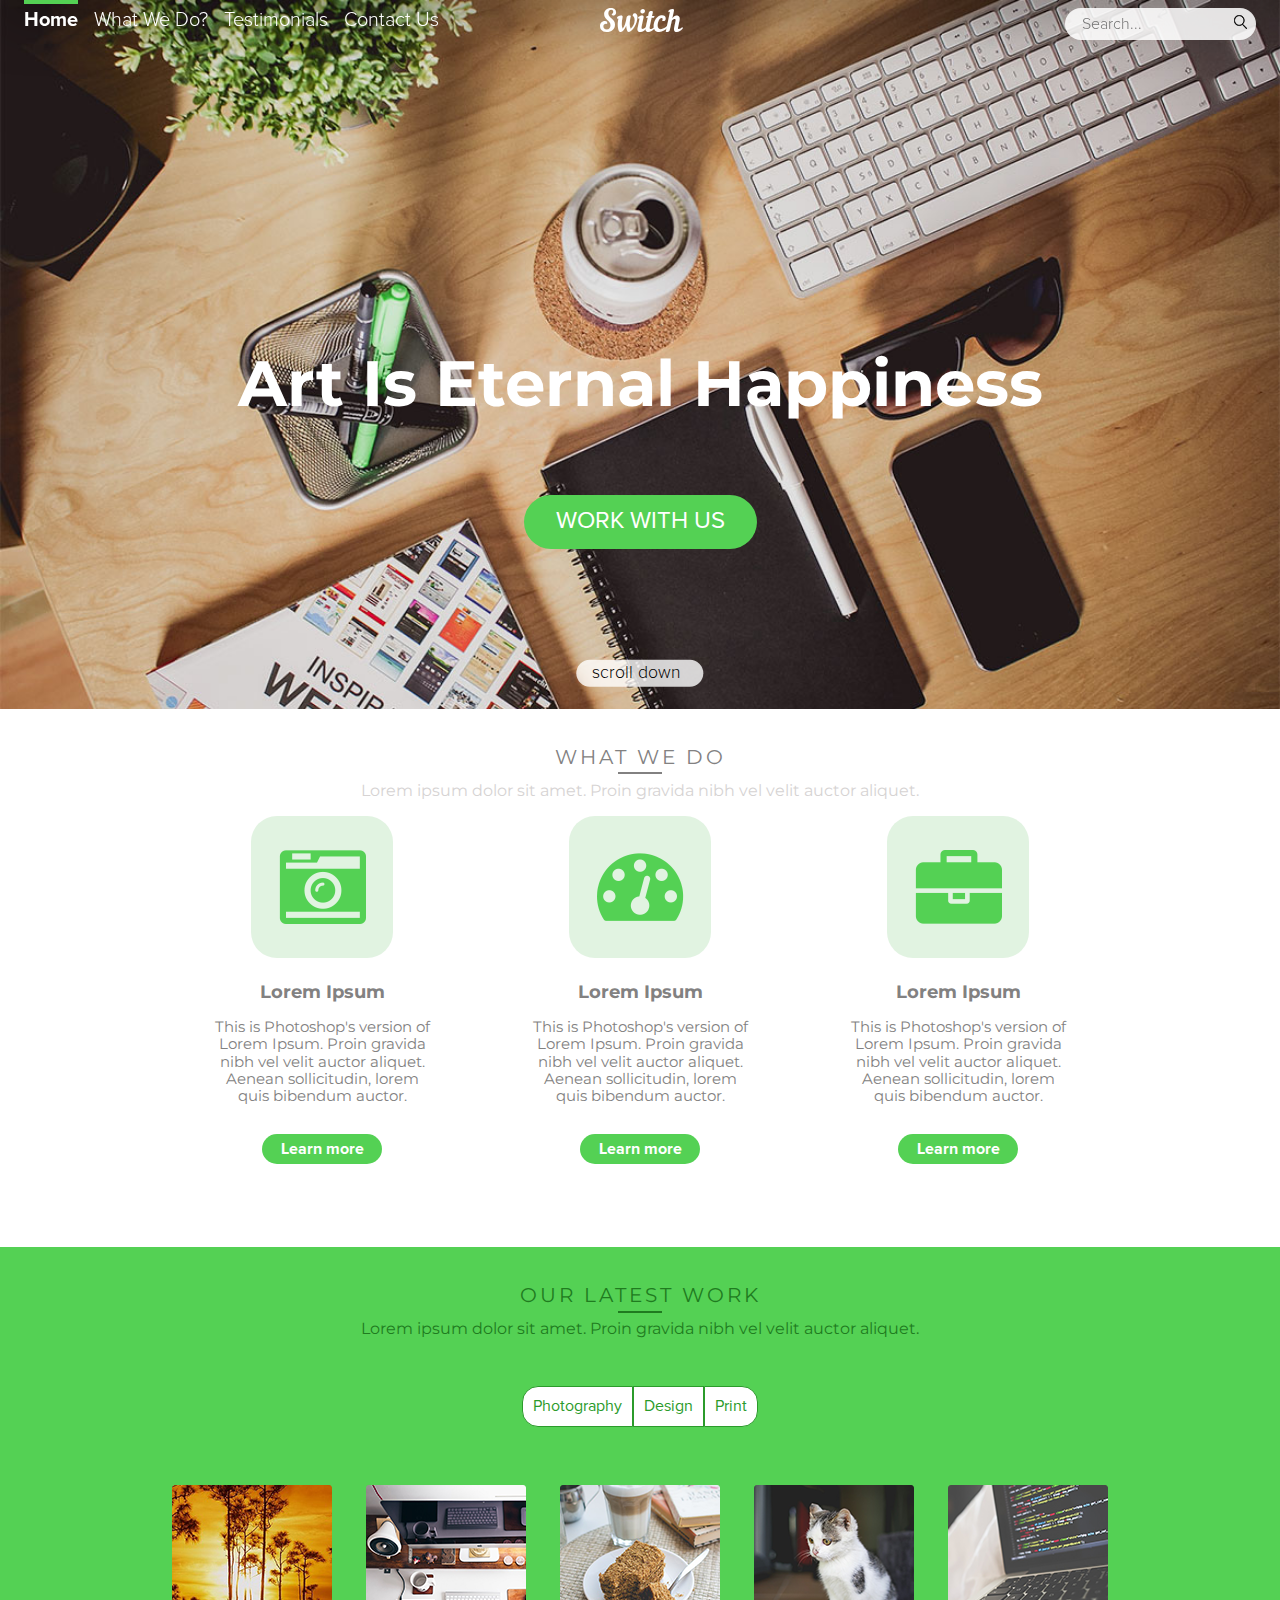
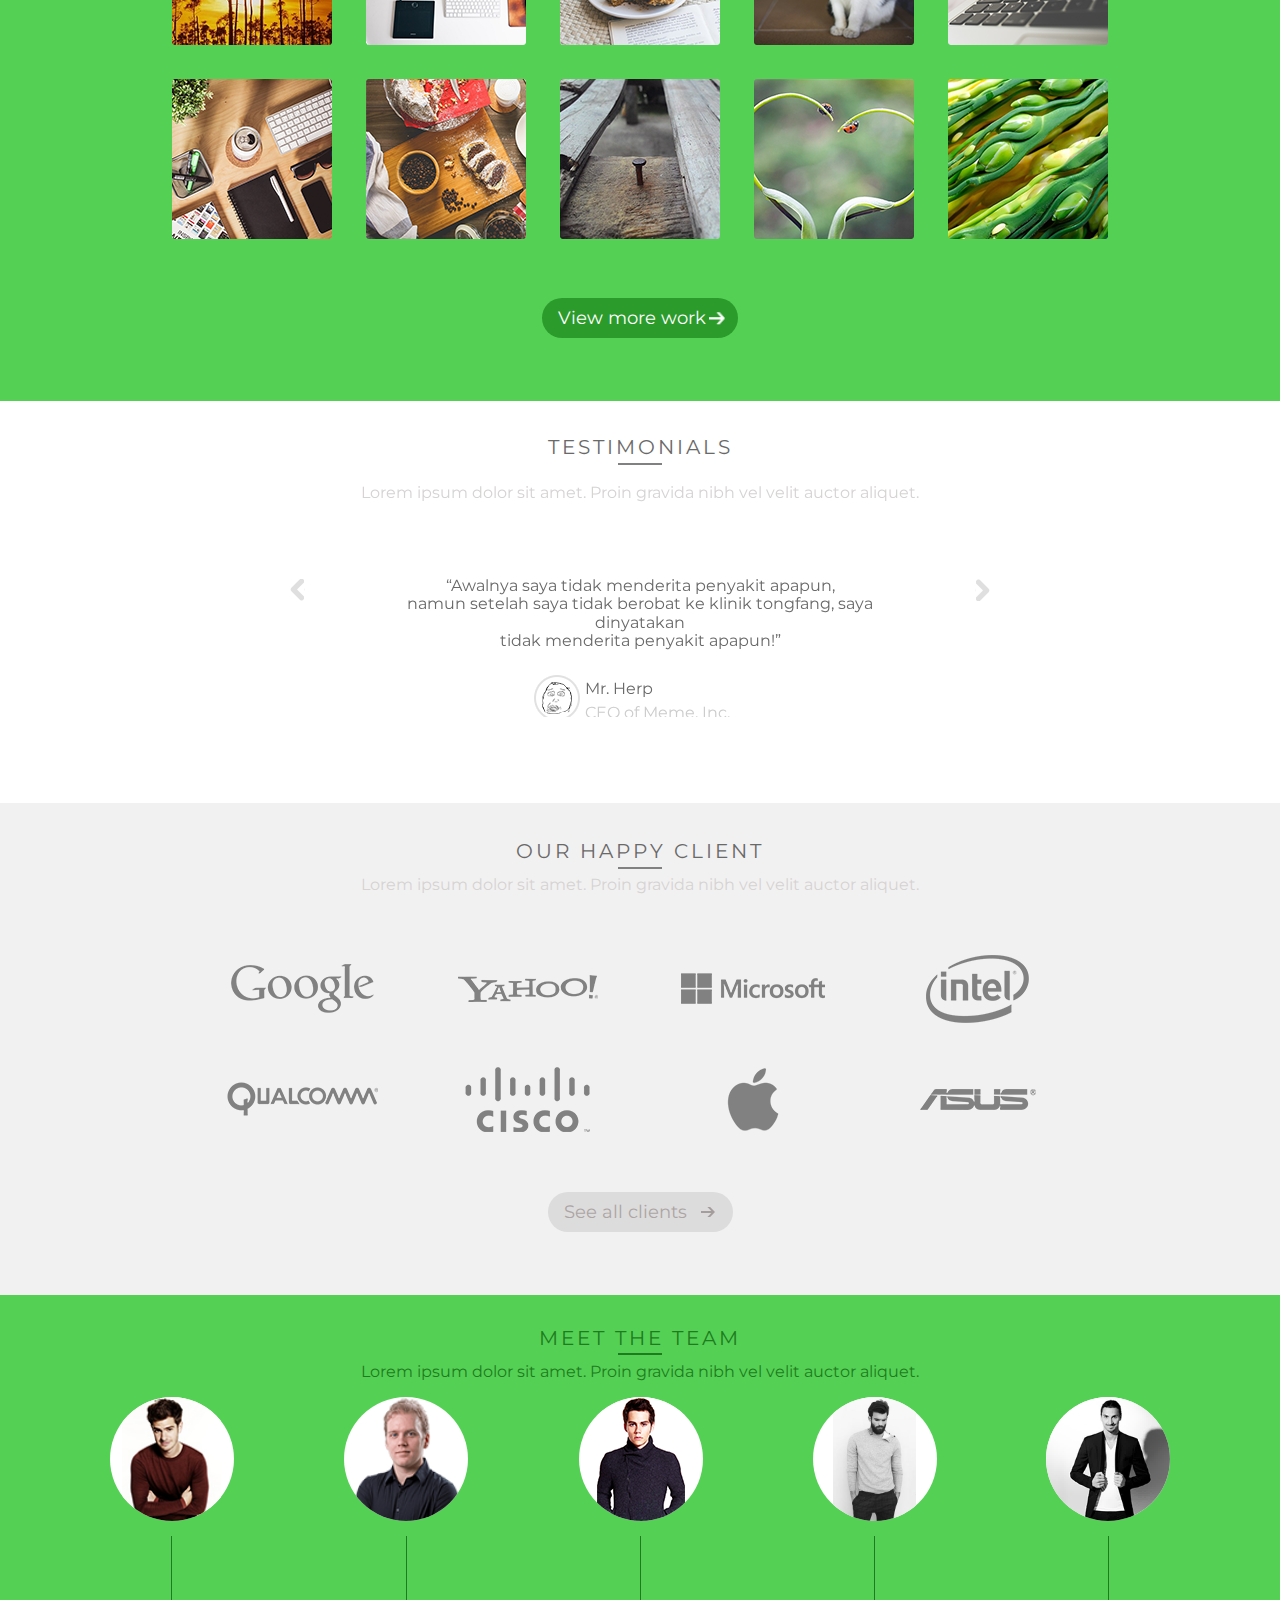
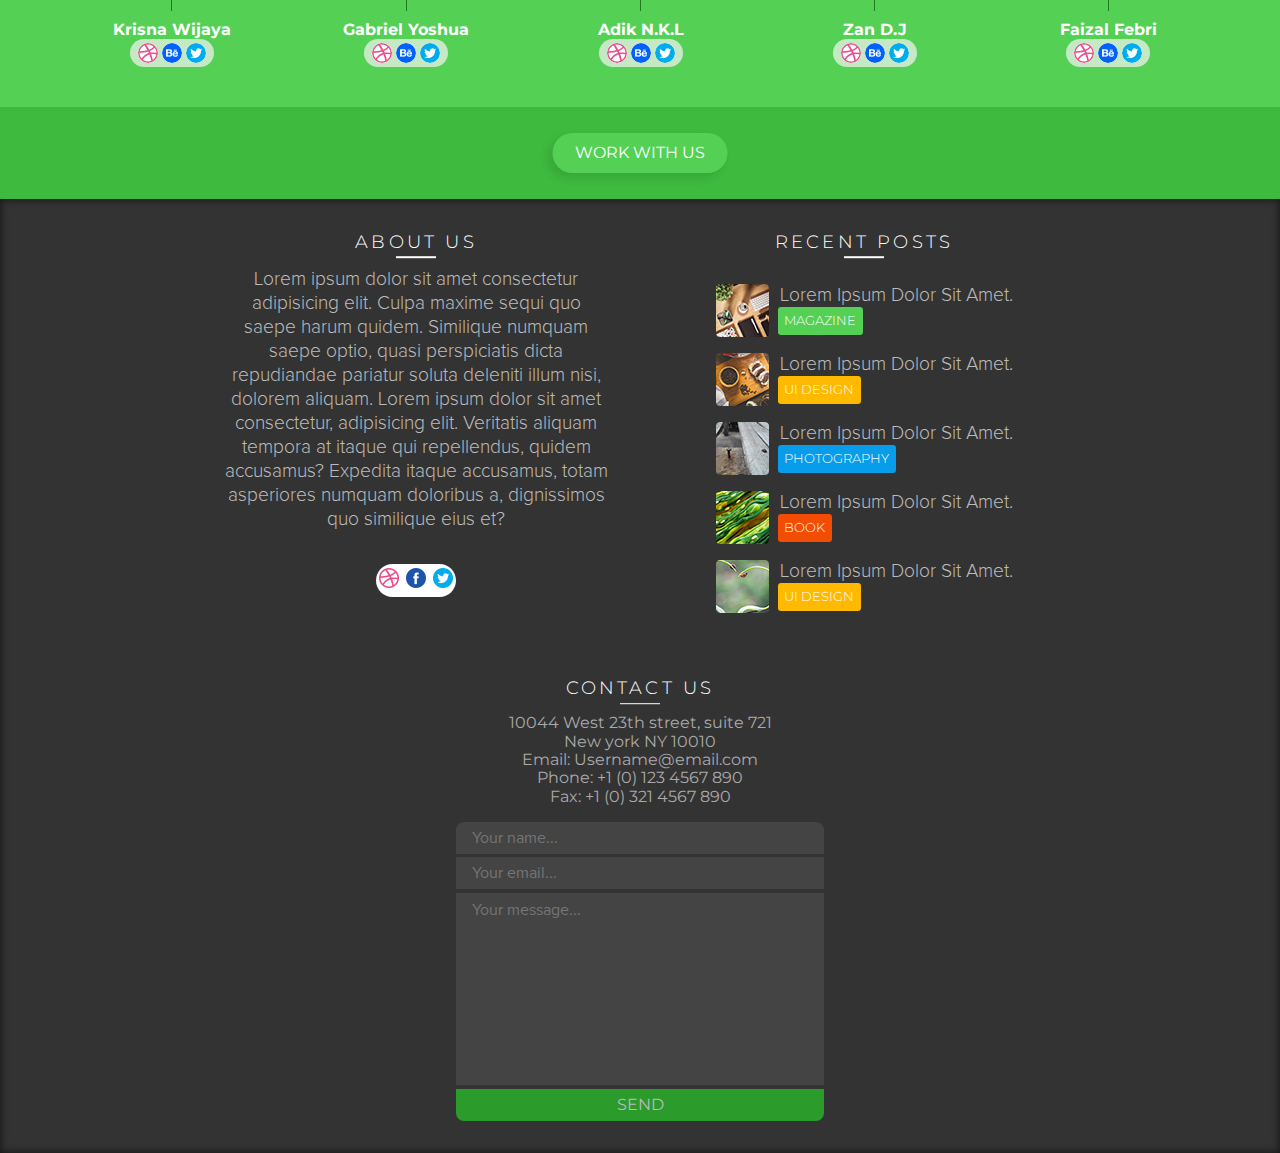
<file: index.html>
<!DOCTYPE html>
<html lang="en">

<head>
    <meta charset="UTF-8">
    <meta name="viewport" content="width=device-width, initial-scale=1.0">
    <meta http-equiv="X-UA-Compatible" content="ie=edge">
    <title>Plantilla</title>
    <link rel="stylesheet" href="css/style.css">
    <link rel="stylesheet" href="css/lightslider.css">
    <link rel="stylesheet" href="css/jquery-multitabs.css">
    <link rel="stylesheet" href="css/normalize.css">
    <link rel="stylesheet" href="https://use.fontawesome.com/releases/v5.8.1/css/all.css"
        integrity="sha384-50oBUHEmvpQ+1lW4y57PTFmhCaXp0ML5d60M1M7uH2+nqUivzIebhndOJK28anvf" crossorigin="anonymous">

</head>

<body>
    <header class="header-principal">
        <nav class="nav-header">
            <ul>
                <li class="active"><a href="#home">Home</a></li>
                <li><a href="#whatwedo">What we do?</a></li>
                <li><a href="#testimonials">Testimonials</a></li>
                <li><a href="#contactUs">Contact us</a></li>
            </ul>
            <a href="#" class="logo">Switch</a>
            <div class="d-form">
                <form class="search-right">
                    <input type="text" placeholder="Search...">
                    <button type="submit"><img src="img/lupa.png" alt="search-btn" class="search-img"></button>
                </form>
            </div>
            <div class="more">
                <i class="fas fa-bars"></i>
            </div>
        </nav>
    </header>
    <main id="home" class="principal">
        <h1 class="h1-main">Art is eternal happiness</h1>
        <button class="mybtn">Work with us</button>
        <button class="scroll-down">Scroll Down<i class="fas fa-arrow-down"></i></button>
    </main>
    <!-- WHAT WE DO -->
    <section class="whatwedo" id="whatwedo">
        <div class="section-what-we-do">
            <div class="container container-centered">
                <h2 id="what-we-do" class="section-title">What we do</h2>
                <!-- <hr class="linea"> -->
                <p class="section-description">Lorem ipsum dolor sit amet. Proin gravida nibh vel velit auctor aliquet.
                </p>
                <div class="lorem">
                    <div class="lorem-logo lorem-camera"></div>
                    <h3>Lorem Ipsum</h3>
                    <p>This is Photoshop's version of Lorem Ipsum. Proin gravida nibh vel velit auctor aliquet. Aenean
                        sollicitudin, lorem quis bibendum auctor.</p>
                    <a class="learn_more" href="#">Learn more</a>
                </div>
                <div class="lorem">
                    <div class="lorem-logo lorem-speed"></div>
                    <h3>Lorem Ipsum</h3>
                    <p>This is Photoshop's version of Lorem Ipsum. Proin gravida nibh vel velit auctor aliquet. Aenean
                        sollicitudin, lorem quis bibendum auctor.</p>
                    <a class="learn_more" href="#">Learn more</a>
                </div>
                <div class="lorem">
                    <div class="lorem-logo lorem-case"></div>
                    <h3>Lorem Ipsum</h3>
                    <p>This is Photoshop's version of Lorem Ipsum. Proin gravida nibh vel velit auctor aliquet. Aenean
                        sollicitudin, lorem quis bibendum auctor.</p>
                    <a class="learn_more" href="#">Learn more</a>
                </div>
            </div>
        </div>
    </section>
    <!--OUR LATEST WORKS-->
    <div class="section-our-latest-works">
        <div class="container container-centered">
            <h2 class="section-title-green">Our latest work</h2>
            <!-- <hr class="line"> -->
            <p class="section-description-green">Lorem ipsum dolor sit amet. Proin gravida nibh vel velit auctor aliquet.</p>
            <div class="tab2">
                <div data-child="false" class="tab__header">
                    <div class="tab__header-1 tab__header--active">Photography</div>
                    <div class="tab__header-2">Design</div>
                    <div class="tab__header-3">Print</div>
                </div>

                <div class=" tab__content">
                    <div class="tab__content-1 tab__content--active">
                        <img src="img/works/work-1.png" alt="Trees">
                        <img src="img/works/work-2.png" alt="Computer">
                        <img src="img/works/work-3.png" alt="Cake">
                        <img src="img/works/work-4.png" alt="Cat">
                        <img src="img/works/work-5.png" alt="Code">
                        <img src="img/works/work-6.png" alt="Work">
                        <img src="img/works/work-7.png" alt="Yummy">
                        <img src="img/works/work-8.png" alt="Grey">
                        <img src="img/works/work-9.png" alt="Bedronka">
                        <img src="img/works/work-10.png" alt="Green">
                    </div>
                    <div class="tab__content-2 ">
                        <img src="img/works/work-1.png" alt="Trees">
                        <img src="img/works/work-2.png" alt="Computer">
                        <img src="img/works/work-3.png" alt="Cake">
                        <img src="img/works/work-4.png" alt="Cat">
                        <img src="img/works/work-6.png" alt="Work">
                        <img src="img/works/work-7.png" alt="Yummy">
                        <img src="img/works/work-8.png" alt="Grey">
                        <img src="img/works/work-9.png" alt="Bedronka">
                        <img src="img/works/work-10.png" alt="Green">
                    </div>
                    <div class="tab__content-3">
                        <img src="img/works/work-1.png" alt="Trees">
                        <!-- <img src="img/works/work-2.png" alt="Computer"> -->
                        <img src="img/works/work-3.png" alt="Cake">
                        <img src="img/works/work-4.png" alt="Cat">
                        <!-- <img src="img/works/work-5.png" alt="Code"> -->
                        <img src="img/works/work-6.png" alt="Work">
                        <img src="img/works/work-7.png" alt="Yummy">
                        <img src="img/works/work-8.png" alt="Grey">
                        <img src="img/works/work-9.png" alt="Bedronka">
                        <img src="img/works/work-10.png" alt="Green">
                    </div>
                </div>
            </div>
            <a class="view-more" href="#">View more work <img src="img/view-more-bg.png" alt="view-more"></a>
        </div>
    </div>

    <!---------------------->

    <!---TESTIMONIALS-->

    <div class="lSSlideOuter section-testimonials" id="testimonials">
        <div class="lSSlideWrapper usingCss container container-centered">
            <h2 class="section-title">Testimonials</h2>
            <ul id="responsive" class="gallery content-slider list-unstyled clearfix lightSlider lsGrab lSSlide"
                style="width: 2463.33px; height: 165px; padding-bottom: 0%; transform: translate3d(0px, 0px, 0px);">
                <li class="lslide active" style="width: 240.333px; margin-right: 6px;">
                    <!-- <hr class="line"> -->
                    <p class="section-description">Lorem ipsum dolor sit amet. Proin gravida nibh vel velit auctor
                        aliquet.</p>

                    <p class="testimonials-quotes">“Awalnya saya tidak menderita penyakit apapun,</br>
                        namun setelah saya tidak berobat ke klinik tongfang, saya dinyatakan</br>
                        tidak menderita penyakit apapun!”</p>

                    <div class="testimonials-client">
                        <img src="img/Herp.png" alt="Herp">
                        <p class="testimonials-client-name">Mr. Herp</p>
                        <p class="testimonials-client-company">CEO of Meme, Inc.</p>

                </li>
                <li class="lslide" style="width: 240.333px; margin-right: 6px;">
                    <!-- <hr class="line"> -->
                    <p class="section-description">Lorem ipsum dolor sit amet. Proin gravida nibh vel velit auctor
                        aliquet.</p>

                    <p class="testimonials-quotes">“Awalnya saya tidak menderita penyakit apapun,</br>
                        namun setelah saya tidak berobat ke klinik tongfang, saya dinyatakan</br>
                        tidak menderita penyakit apapun!”</p>

                    <div class="testimonials-client">
                        <img src="img/Herp.png" alt="Herp">
                        <p class="testimonials-client-name">Mr. Herp</p>
                        <p class="testimonials-client-company">CEO of Meme, Inc.</p>
                </li>
                <li class="lslide" style="width: 240.333px; margin-right: 6px;">
                    <!-- <hr class="line"> -->
                    <p class="section-description">Lorem ipsum dolor sit amet. Proin gravida nibh vel velit auctor
                        aliquet.</p>

                    <p class="testimonials-quotes">“Awalnya saya tidak menderita penyakit apapun,</br>
                        namun setelah saya tidak berobat ke klinik tongfang, saya dinyatakan</br>
                        tidak menderita penyakit apapun!”</p>

                    <div class="testimonials-client">
                        <img src="img/Herp.png" alt="Herp">
                        <p class="testimonials-client-name">Mr. Herp</p>
                        <p class="testimonials-client-company">CEO of Meme, Inc.</p>
                </li>
                <li class="lslide" style="width: 240.333px; margin-right: 6px;">
                    <!-- <hr class="line"> -->
                    <p class="section-description">Lorem ipsum dolor sit amet. Proin gravida nibh vel velit auctor
                        aliquet.</p>

                    <p class="testimonials-quotes">“Awalnya saya tidak menderita penyakit apapun,</br>
                        namun setelah saya tidak berobat ke klinik tongfang, saya dinyatakan</br>
                        tidak menderita penyakit apapun!”</p>

                    <div class="testimonials-client">
                        <img src="img/Herp.png" alt="Herp">
                        <p class="testimonials-client-name">Mr. Herp</p>
                        <p class="testimonials-client-company">CEO of Meme, Inc.</p>
                </li>
            </ul>
        </div>
    </div>
    <!-------------------------->

    <!--HAAPPY CLIENTS-->
    <div class="section-happy-clients" id="happyClients">
        <div class="container container-centered">
            <h2 class="section-title">Our happy client</h2>
            <!-- <hr class="line"> -->
            <p class="section-description">Lorem ipsum dolor sit amet. Proin gravida nibh vel velit auctor aliquet.</p>
        </div>
        <div class="happy-clients-images">
            <div class="happy-clients-wrap">
                <img src="img/logo-clients/Google-logo.png" alt="Google">
            </div>
            <div class="happy-clients-wrap">
                <img src="img/logo-clients/Yahoo_Logo.png" alt="Yahoo">
            </div>
            <div class="happy-clients-wrap">
                <img src="img/logo-clients/MSFT_logo.png" alt="Microsoft">
            </div>
            <div class="happy-clients-wrap">
                <img src="img/logo-clients/Intel-logo.png" alt="Intel">
            </div>
            <div class="happy-clients-wrap">
                <img src="img/logo-clients/qualcomm-logo.png" alt="Qualcomm">
            </div>
            <div class="happy-clients-wrap">
                <img src="img/logo-clients/cisco-logo.png" alt="Cisco">
            </div>
            <div class="happy-clients-wrap">
                <img src="img/logo-clients/Apple-logo.png" alt="Apple">
            </div>
            <div class="happy-clients-wrap">
                <img src="img/logo-clients/ASUS_Logo.png" alt="ASUS">
            </div>
            <div class="happy-clients-wrap dnone">
                <img src="img/logo-clients/sega_logo.png" alt="SEGA">
            </div>
            <div class="happy-clients-wrap dnone">
                <img src="img/logo-clients/3bar_logo.png" alt="3bar">
            </div>
            <div class="happy-clients-wrap dnone">
                <img src="img/logo-clients/amazon_logo.png" alt="Amazon">
            </div>
            <div class="happy-clients-wrap dnone">
                <img src="img/logo-clients/abanlex.png" alt="Abanlex">
            </div>
        </div>
        <a class="all-clients" id="allClients">See all clients</a>
    </div>
    <!-- MEET THE TEAM -->
    <div class="section-team">
            <div class="container container-centered">
              <h2 class="section-title-green">Meet the team</h2>
              <!-- <hr class="line"> -->
              <p class="section-description-green">Lorem ipsum dolor sit amet. Proin gravida nibh vel velit auctor aliquet.</p>
              <div class="team-people">
                <div class="team-people-wrap">
                    <img src="img/E1.png" alt="first">
                    <div class="vertical-line"></div>
                    <h2 class="team-names">Krisna Wijaya</h2>
                    <div class="team-icons">
                        <img src="img/ball.png" alt="ball">
                        <img src="img/be.png" alt="bе">
                        <img src="img/twitter.png" alt="twitter">
                    </div>
                </div>
                <div class="team-people-wrap">
                    <img src="img/E2.png" alt="second">
                    <div class="vertical-line"></div>
                    <h2 class="team-names">Gabriel Yoshua</h2>
                    <div class="team-icons">
                        <img src="img/ball.png" alt="ball">
                        <img src="img/be.png" alt="bе">
                        <img src="img/twitter.png" alt="twitter">
                    </div>
                </div>
                <div class="team-people-wrap">
                    <img src="img/E3.png" alt="third">
                    <div class="vertical-line"></div>
                    <h2 class="team-names">Adik N.K.L</h2>
                    <div class="team-icons">
                        <img src="img/ball.png" alt="ball">
                        <img src="img/be.png" alt="bе">
                        <img src="img/twitter.png" alt="twitter">
                    </div>
                </div>
                <div class="team-people-wrap">
                    <img src="img/E4.png" alt="fourth">
                    <div class="vertical-line"></div>
                    <h2 class="team-names">Zan D.J</h2>
                    <div class="team-icons">
                        <img src="img/ball.png" alt="ball">
                        <img src="img/be.png" alt="bе">
                        <img src="img/twitter.png" alt="twitter">
                    </div>
                </div>
                <div class="team-people-wrap">
                    <img src="img/E5.png" alt="fifth">
                    <div class="vertical-line"></div>
                    <h2 class="team-names">Faizal Febri</h2>
                    <div class="team-icons">
                        <img src="img/ball.png" alt="ball">
                        <img src="img/be.png" alt="bе">
                        <img src="img/twitter.png" alt="twitter">
                    </div>
                </div>
            </div>
        </div>
    </div>
    <div class="work-with-us-bg">
        <button class="work-with-us">Work with us</button>
    </div>
    <!--------------------->
    <section class="footer-1" id="contactUs">
        <div class="sect">
            <h2 class="h2-sect">About us</h2>
            <div class="footer-section">
                <div class="contenido">
                    <p>Lorem ipsum dolor sit amet consectetur adipisicing elit. Culpa maxime sequi quo saepe harum
                        quidem. Similique numquam saepe optio, quasi perspiciatis dicta repudiandae pariatur soluta
                        deleniti illum nisi, dolorem aliquam. Lorem ipsum dolor sit amet consectetur, adipisicing elit.
                        Veritatis aliquam tempora at itaque qui repellendus, quidem accusamus? Expedita itaque
                        accusamus, totam asperiores numquam doloribus a, dignissimos quo similique eius et?</p>
                </div>
                <ul class="social-media">
                    <li><a href="#"><img src="img/ball.png" alt="ball"></a></li>
                    <li><a href="#"><img src="img/facebook.png" alt="facebook"></a></li>
                    <li><a href="#"><img src="img/twitter.png" alt="twitter"></a></li>
                </ul>
            </div>
        </div>
        <div class="sect">
            <h2 class="h2-sect">Recent posts</h2>
            <div class="footer-section">
                <div class="contenido">
                    <ul class="posts">
                        <li>
                            <img src="img/post1.png" alt="post1">
                            <p>Lorem ipsum dolor sit amet.</p>
                            <span class="bg-verde">Magazine</span>
                        </li>
                        <li>
                            <img src="img/post2.png" alt="post2">
                            <p>Lorem ipsum dolor sit amet.</p>
                            <span class="bg-amarillo">Ui design</span>
                        </li>
                        <li>
                            <img src="img/post3.png" alt="post3">
                            <p>Lorem ipsum dolor sit amet.</p>
                            <span class="bg-azul">Photography</span>
                        </li>
                        <li>
                            <img src="img/post4.png" alt="post4">
                            <p>Lorem ipsum dolor sit amet.</p>
                            <span class="bg-naranja">Book</span>
                        </li>
                        <li>
                            <img src="img/post5.png" alt="post5">
                            <p>Lorem ipsum dolor sit amet.</p>
                            <span class="bg-amarillo">Ui design</span>
                        </li>
                    </ul>
                </div>
            </div>
        </div>
        <div class="sect">
            <h2 class="h2-sect">Contact us</h2>
            <div class="footer-section">
                <div class="contact-section">
                    <p>10044 West 23th street, suite 721</p>
                    <p>New york NY 10010</p>
                    <p>Email: Username@email.com</p>
                    <p>Phone: +1 (0) 123 4567 890</p>
                    <p>Fax: +1 (0) 321 4567 890</p>
                    <form class="contact-form" if="contactForm">
                        <input type="text" placeholder="Your name..." id="formName">
                        <input type="email" placeholder="Your email..." id="formEmail">
                        <textarea id="formMessage" cols="30" rows="10" placeholder="Your message..."></textarea>
                        <button type="button" id="submitForm">Send</button>
                    </form>
                </div>
            </div>
        </div>
    </section>
    <script src="https://code.jquery.com/jquery-3.3.1.min.js"
        integrity="sha256-FgpCb/KJQlLNfOu91ta32o/NMZxltwRo8QtmkMRdAu8=" crossorigin="anonymous"></script>
    <script src="js/main.js"></script>
    <script src="js/lightslider.js"></script>
    <script src="js/jquery-multitabs.js"></script>
    <script>
        $('.tab2').multitabs();

        $(document).ready(function () {
            $('#responsive').lightSlider({
                item: 1,
                loop: false,
                slideMove: 1,
                easing: 'cubic-bezier(0.25, 0, 0.25, 1)',
                speed: 600,
                responsive: [
                    {
                        breakpoint: 800,
                        settings: {
                            item: 1,
                            slideMove: 1,
                            slideMargin: 6,
                        }
                    },
                    {
                        breakpoint: 480,
                        settings: {
                            item: 1,
                            slideMove: 1
                        }
                    }
                ]
            });
        });
        $('#submitForm').click(function(){
            let formName = $('#formName').val();
            let formEmail = $('#formEmail').val();
            let formMessage = $('#formMessage').val();
            let obj = {
                "accion":"form_contact",
                "form_name":formName,
                "form_email":formEmail,
                "form_message":formMessage
            };
            $("#contactForm").find("input").each(function() {
                $(this).removeClass("has-error");
                if ($(this).val() != "") {
                    obj[$(this).prop("name")] = $(this).val();
                } else {
                    $(this).addClass("has-error");
                    return false;
                }
            });
            $.post("backend/includes/_funciones.php",obj,function(e){
                if (e == 0) {
                    alert("Campos vacíos");
                }
                if (e == 1) {
                    location.reload();
                }
            });
        });
    </script>
</body>

</html>
</file>
<file: css/style.css>
@import url("https://fonts.googleapis.com/css?family=Montserrat:300,400,700");
@import url("../css/fonts.css");
/*---------------------------------------------------*/
.container {
  max-width: 1170px;
  margin: 0 auto;
  position: relative;
}

.container-centered {
  text-align: center;
}
.section-title, .section-title-green{
  position: relative;
  display: block;
  margin: 0 auto 13px;
  text-transform: uppercase;
  font-size: 20px;
  font-weight: normal;
  letter-spacing: 3px;
  font-family: "Montserrat", sans-serif;
}
.section-title-green {
  color: #207b20;
}
.section-title::after, .section-title-green::after{
  content: "";
  position: absolute;
  width: 44px;
  height: 2px;
  border: 0;
  top: 120%;
  left: 50%;
  transform: translate(-50%,-50%);
}
.section-title::after{
  background-color: #828181;
}
.section-title-green::after{
  background-color: #207b20;
}
.line {
  width: 44px;
  height: 2px;
  border: 0;
  background-color: #828181;
}

/*---------------------------------------------------*/
* {
  margin: 0;
  padding: 0;
  box-sizing: border-box;
}

*:focus {
  outline: none;
}

body {
  font-family: "Montserrat", sans-serif;
}

.header-principal {
  position: fixed;
  width: 100%;
  padding: 0 1.5rem;
  z-index: 1;
}
.header-principal::before {
  content: "";
  position: fixed;
  top: -1rem;
  left: 0;
  width: 100%;
  height: 1rem;
  box-shadow: 0 0 4rem #000;
}
.header-principal .nav-header {
  width: 100%;
  height: 3rem;
  position: relative;
}
.header-principal .nav-header ul {
  position: absolute;
  list-style: none;
  display: flex;
}
.header-principal .nav-header ul li {
  cursor: pointer;
  margin-right: 1rem;
  padding-top: 0.3rem;
  color: #fff;
  border-top: solid 0.3rem transparent;
  font-family: "Proxima Nova", sans-serif;
  font-weight: normal;
  font-size: 1.25rem;
  font-weight: 300;
  text-transform: capitalize;
}
@media screen and (max-width: 1000px) {
  .header-principal .nav-header ul li {
    display: none;
  }
}
.header-principal .nav-header ul li a {
  text-decoration: none;
  color: inherit;
}
.header-principal .nav-header ul .active {
  border-top: solid 0.3rem #54d154;
  font-weight: bold;
}
.header-principal .nav-header .logo {
  position: absolute;
  left: 50%;
  top: 50%;
  transform: translate(-50%, -50%);
  text-decoration: none;
  color: inherit;
  font-family: "Nautilus Pompilius", sans-serif;
  font-size: 2rem;
  color: #fff;
}
@media screen and (max-width: 1000px) {
  .header-principal .nav-header .logo {
    display: none;
  }
}
.header-principal .nav-header .search-right {
  position: absolute;
  right: 0;
  top: 50%;
  transform: translateY(-50%);
  display: flex;
}
@media screen and (max-width: 1000px) {
  .header-principal .nav-header .search-right {
    display: none;
  }
}
.header-principal .nav-header .search-right input[type=text], .header-principal .nav-header .search-right button[type=submit] {
  border: solid 0.1rem transparent;
  height: 2rem;
  background-color: #ffffffdd;
}
.header-principal .nav-header .search-right input[type=text] {
  border-top-left-radius: 1rem;
  border-bottom-left-radius: 1rem;
  font-family: "Proxima Nova", sans-serif;
  font-size: 1rem;
  padding-left: 1rem;
  width: 10rem;
}
.header-principal .nav-header .search-right input[type=text]::placeholder {
  font-family: "Proxima Nova", sans-serif;
  font-weight: 300;
  font-size: 1rem;
}
.header-principal .nav-header .search-right button[type=submit] {
  border-top-right-radius: 1rem;
  border-bottom-right-radius: 1rem;
}
.header-principal .nav-header .search-right .search-img {
  padding-right: 0.5rem;
  padding-left: 0.5rem;
  cursor: pointer;
}
@media screen and (max-width: 1000px) {
  .header-principal .nav-header .more {
    position: absolute;
    right: 0;
    top: 50%;
    transform: translateY(-50%);
    font-size: 1.5rem;
    color: #fff;
  }
}
@media screen and (min-width: 1000px) {
  .header-principal .nav-header .more {
    display: none;
  }
}

.principal {
  width: 100%;
  background: url("../img/background.jpg") no-repeat;
  object-fit: cover;
  background-size: cover;
  position: relative;
  text-align: center;
  padding: 19rem 0 10rem 0;
  z-index: 0;
}
@media screen and (max-width: 500px) {
  .principal .h1-main {
    font-size: 2.5rem;
    color: #fff;
    font-weight: bold;
    text-transform: capitalize;
  }
}
@media screen and (min-width: 500px) and (max-width: 1000px) {
  .principal .h1-main {
    font-size: 3rem;
    color: #fff;
    font-weight: bold;
    text-transform: capitalize;
  }
}
@media screen and (min-width: 1000px) {
  .principal .h1-main {
    font-size: 4rem;
    color: #fff;
    font-weight: bold;
    text-transform: capitalize;
  }
}
.principal .mybtn {
  margin-top: 2rem;
  cursor: pointer;
  text-transform: uppercase;
  padding: 0.8rem 2rem;
  border-radius: 3rem;
  border: none;
  background-color: #54d154;
  color: #fff;
  font-size: 1.5rem;
  font-family: "Proxima Nova", sans-serif;
}
.principal .mybtn:hover {
  background-color: #4cbd4c;
}
.principal .scroll-down {
  cursor: pointer;
  position: absolute;
  top: 95%;
  left: 50%;
  transform: translate(-50%, -50%);
  padding: 0.2rem 1rem;
  border-radius: 3rem;
  border: transparent;
  background-color: #ffffffcc;
  text-transform: lowercase;
  font-size: 1.1rem;
  font-family: "Proxima Nova", sans-serif;
  font-weight: 300;
}
.principal .scroll-down i {
  margin-left: 0.4rem;
}
/* WHAT WE DO */
.section-what-we-do {
  width: 100%;
  background-color: #fff;
  color: #828181;
  padding: 37px 0 63px;
}

.container-centered {
  text-align: center;
}

/* .section-title {
  display: block;
  margin: 0 auto 13px;
  text-transform: uppercase;
  font-size: 20px;
  font-weight: 300;
  letter-spacing: 3px;
  font-family: "Montserrat", sans-serif;
  font-weight: 300;
} */

.linea {
  width: 44px;
  height: 2px;
  border: 0;
  background-color: #828181;
}

.section-description {
  color: #d6d3d3;
  text-align: center;
  margin-top: 12px;
  margin-bottom: 1rem;
}
.section-description-green {
  color: #207b20;
  text-align: center;
  margin-top: 12px;
  margin-bottom: 1rem;
}

.lorem {
  height: 23rem;
  width: 14rem;
  text-align: center;
  display: inline-block;
  vertical-align: top;
  font-size: 15px;
  margin: 0 45px;
}
.lorem>h3{
  margin: 1.5rem auto 1rem auto;
}
.lorem>p{
  color:#828181;
}

.lorem-logo {
  width: 142px;
  height: 142px;
  border-radius: 26px;
  background-color: #e1f3e1;
  margin: 0 auto;
  background-repeat: no-repeat;
  background-position: center;
}

.lorem-camera {
  background-image: url('../img/camara.png');
}

.lorem-speed {
  background-image: url('../img/veloz.png');
}

.lorem-case {
  background-image: url('../img/lunch.png');
}

.learn_more {
  display: block;
  padding: .55rem 0.25rem;
  text-decoration: none;
  color: #fff;
  font-size: 16px;
  line-height: 12px;
  background-color: #54d154;
  width: 120px;
  height: 30px;
  border-radius: 15px;
  margin: 30px auto;
  font-family: 'Proxima Nova', sans-serif;
  font-weight: bold;
}
/*OUR LATEST WORKS---------------------------------------------------*/

.section-our-latest-works {
  width: 100%;
  background-color: #54d154;
  color: #828181;
  padding: 37px 0 63px;
}

.view-more {
  position: relative;
  display: block;
  text-decoration: none;
  color: #fff;
  font-size: 18px;
  padding-left: 16px;
  text-align: left;
  background-color: #2b9b2b;
  width: 12.25rem;
  height: 40px;
  line-height: 40px;
  border-radius: 25px;
  margin: 40px auto 0;
}
.view-more img{
  position: absolute;
  width: 1rem;
  margin: 0 .5rem;
  top: 50%;
  left: 85%;
  transform: translate(-50%,-50%);
}

/*TESTIMONIALS----------------------------------------------------------------*/

.section-testimonials {
  width: 100%;
  padding: 35px 0 63px;
  background-color: #fff;
  color: #696969;
}

.testimonials-quotes {
  text-align: center;
  max-width: 550px;
  font-size: 16px;
  margin: 74px auto 0;
}

.testimonials-client {
  max-width: 222px;
  margin: 20px auto;
  height: 45px;
  padding: 5px;
}

.testimonials-client img {
  float: left;
  margin-right: 5px;
}

.testimonials-client p {
  display: block;
  text-align: left;
  margin: 5px;
}

.testimonials-client-company {
  color: #ccc;
}

/*HAPPY CLIENTS-----------------------------------------------------------------------*/

.section-happy-clients {
  background-color: #f2f1f1;
  color: #696969;
  padding: 37px 0 63px;
}

.happy-clients-images {
  display: flex;
  flex-wrap: wrap;
  align-items: center;
  max-width: 900px;
  margin: 0 auto;
}

.happy-clients-wrap {
  flex-basis: 25%;
  flex-grow: 1;
}
.dnone{
  display: none;
}
.happy-clients-images img {
  display: block;
  margin: 44px auto 0;
}

.all-clients {
  display: block;
  text-decoration: none;
  color: #aca5a5;
  font-size: 18px;
  padding-left: 16px;
  text-align: left;
  background-color: #dddcdc;
  width: 185px;
  height: 40px;
  line-height: 40px;
  border-radius: 25px;
  background-image: url('../img/all-clients-bg.png');
  background-repeat: no-repeat;
  background-position: right 18px center;
  margin: 60px auto 0;
  cursor: pointer;
}
/* MEET THE TEAM */
.section-team {
  background-color: #54d154;
  padding: 2rem 0 2.5rem;
}

.team-people {
  /* width: 920px; */
  display: flex;
  justify-content: space-around;
  flex-wrap: wrap;
  margin: 0 auto;
}

.team-people img {
  height: 124px;
  width: 124px;
  border-radius: 50%;
  background-color: #fff;
  object-fit: contain;
}

.team-people-wrap {
  margin: auto;
}

.vertical-line {
  width: 1px;
  height: 75px;
  background-color: #207b20;
  margin: 10px auto;
}

.team-icons {
  height: 28px;
  width: 84px;
  border-radius: 14px;
  background-color: #c5e9c5;
  margin: auto;
}

.team-icons img {
  width: 20px;
  height: 20px;
  margin: 4px auto;
}

.team-names {
  display: block;
  text-align: center;
  color: #fff;
  font-size: 16px;
}

.work-with-us-bg {
  background-color: #3eba3e;
  height: 92px;
  position: relative;
  margin: 0;
  padding: 0;
}

.work-with-us {
  display: block;
  width: 175px;
  height: 40px;
  border-radius: 20px;
  background-color: #54d154;
  text-align: center;
  color: #fff;
  text-transform: uppercase;
  position: absolute;
  left: 50%;
  top: 50%;
  transform: translate(-50%, -50%);
  box-shadow: -5px 5px 10px 0 rgba(0,0,0,0.1);
  border: 0;
}

.work-with-us:focus,
.work-with-us:hover {
  outline: none;
  cursor: pointer;
  box-shadow: -2px 2px 10px 0 rgba(0,0,0,0.1);
  }
/* FOOTER */
.footer-1 {
  background-color: #333;
  box-shadow: inset 0 0 0.5rem #111;
  display: flex;
  flex-wrap: wrap;
  justify-content: center;
}
.footer-1 .sect {
  width: 28rem;
}
@media screen and (max-width: 500px) {
  .footer-1 .sect {
    padding: 2rem 0;
  }
}
@media screen and (min-width: 500px) {
  .footer-1 .sect {
    padding: 2rem;
  }
}
.footer-1 .sect .h2-sect {
  color: #fff;
  position: relative;
  text-align: center;
  text-transform: uppercase;
  font-weight: 300;
  font-size: 1.15rem;
  letter-spacing: 0.2rem;
}
.footer-1 .sect .h2-sect::after {
  content: "";
  width: 2.5rem;
  height: 0.1rem;
  background-color: #fff;
  position: absolute;
  left: 50%;
  top: 125%;
  transform: translate(-50%, -50%);
}
.footer-1 .sect .footer-section .contenido {
  margin-top: 1rem;
  text-align: center;
  color: #bbb;
  font-family: "Proxima Nova", sans-serif;
  font-size: 1.2rem;
  font-weight: 300;
  line-height: 1.25;
}
.footer-1 .sect .footer-section .contact-section {
  margin-top: 1rem;
  display: flex;
  flex-direction: column;
}
.footer-1 .sect .footer-section .contact-section p {
  text-align: center;
  color: #aaa;
}
.footer-1 .sect .footer-section .contact-section .contact-form {
  margin-top: 1rem;
  padding: 0 2%;
}
.footer-1 .sect .footer-section .contact-section .contact-form input[type=text], .footer-1 .sect .footer-section .contact-section .contact-form input[type=email], .footer-1 .sect .footer-section .contact-section .contact-form textarea, .footer-1 .sect .footer-section .contact-section .contact-form button[type=button] {
  width: 100%;
  border: none;
}
.footer-1 .sect .footer-section .contact-section .contact-form input[type=text], .footer-1 .sect .footer-section .contact-section .contact-form input[type=email], .footer-1 .sect .footer-section .contact-section .contact-form textarea {
  margin-bottom: 0.2rem;
  background-color: #444;
  padding-left: 1rem;
  font-family: "Proxima Nova", sans-serif;
  font-size: 1rem;
  color: #aaa;
}
.footer-1 .sect .footer-section .contact-section .contact-form input[type=text]::placeholder, .footer-1 .sect .footer-section .contact-section .contact-form input[type=email]::placeholder, .footer-1 .sect .footer-section .contact-section .contact-form textarea::placeholder {
  font-family: "Proxima Nova", sans-serif;
  font-size: 1rem;
}
.footer-1 .sect .footer-section .contact-section .contact-form input[type=text], .footer-1 .sect .footer-section .contact-section .contact-form input[type=email], .footer-1 .sect .footer-section .contact-section .contact-form button[type=button] {
  height: 2rem;
}
.footer-1 .sect .footer-section .contact-section .contact-form input[type=text] {
  border-top-left-radius: 0.5rem;
  border-top-right-radius: 0.5rem;
}
.footer-1 .sect .footer-section .contact-section .contact-form button[type=button] {
  margin-top: -0.2rem;
  border-bottom-left-radius: 0.5rem;
  border-bottom-right-radius: 0.5rem;
  background-color: #2b9b2b;
  color: #bbb;
  text-transform: uppercase;
  cursor: pointer;
}
.footer-1 .sect .footer-section .contact-section .contact-form button[type=button]:hover {
  background-color: #2a8b2a;
}
.footer-1 .sect .footer-section .contact-section .contact-form textarea {
  padding-top: 0.5rem;
  resize: none;
}
.footer-1 .sect .footer-section .posts {
  list-style: none;
  position: relative;
}
.footer-1 .sect .footer-section .posts li {
  text-align: justify;
  display: inline-block;
  margin-top: 1rem;
}
.footer-1 .sect .footer-section .posts li img {
  float: left;
}
.footer-1 .sect .footer-section .posts li p {
  text-transform: capitalize;
}
@media screen and (max-width: 500px) {
  .footer-1 .sect .footer-section .posts li p {
    margin-left: 4rem;
  }
}
@media screen and (min-width: 500px) {
  .footer-1 .sect .footer-section .posts li p {
    margin-left: 4rem;
  }
}
.footer-1 .sect .footer-section .posts li span {
  margin-left: 0.6rem;
  padding: 0.4rem;
  background-color: #aaa;
  text-transform: uppercase;
  font-size: 0.8rem;
  border-radius: 0.2rem;
  color: #fff;
  font-family: "Montserrat", sans-serif;
  font-weight: 300;
}
.footer-1 .sect .footer-section .posts li span.bg-naranja {
  background-color: #f34d04;
}
.footer-1 .sect .footer-section .posts li span.bg-amarillo {
  background-color: #ffba00;
}
.footer-1 .sect .footer-section .posts li span.bg-azul {
  background-color: #089dea;
}
.footer-1 .sect .footer-section .posts li span.bg-verde {
  background-color: #54d154;
}
.footer-1 .sect .footer-section .social-media {
  display: flex;
  background-color: #fff;
  list-style: none;
  justify-content: space-around;
  align-items: center;
  border-radius: 5rem;
  padding: 0.25rem 0;
}
@media screen and (max-width: 500px) {
  .footer-1 .sect .footer-section .social-media {
    margin: 2rem 30%;
  }
}
@media screen and (min-width: 500px) {
  .footer-1 .sect .footer-section .social-media {
    margin: 2rem 9.5rem 0 9.5rem;
  }
}
.footer-1 .sect .footer-section .social-media li {
  margin: 0 0.1rem;
}
.footer-1 .sect .footer-section .social-media li a {
  text-decoration: none;
}

/*# sourceMappingURL=style.css.map */
</file>
<file: css/lightslider.css>
/*! lightslider - v1.1.3 - 2015-04-14
* https://github.com/sachinchoolur/lightslider
* Copyright (c) 2015 Sachin N; Licensed MIT */
/** /!!! core css Should not edit !!!/**/ 

.lSSlideOuter {
    overflow: hidden;
    -webkit-touch-callout: none;
    -webkit-user-select: none;
    -khtml-user-select: none;
    -moz-user-select: none;
    -ms-user-select: none;
    user-select: none
}
.lightSlider:before, .lightSlider:after {
    content: " ";
    display: table;
}
.lightSlider {
    overflow: hidden;
    margin: 0;
}
.lSSlideWrapper {
    max-width: 100%;
    overflow: hidden;
    position: relative;
}
.lSSlideWrapper > .lightSlider:after {
    clear: both;
}
.lSSlideWrapper .lSSlide {
    -webkit-transform: translate(0px, 0px);
    -ms-transform: translate(0px, 0px);
    transform: translate(0px, 0px);
    -webkit-transition: all 1s;
    -webkit-transition-property: -webkit-transform,height;
    -moz-transition-property: -moz-transform,height;
    transition-property: transform,height;
    -webkit-transition-duration: inherit !important;
    transition-duration: inherit !important;
    -webkit-transition-timing-function: inherit !important;
    transition-timing-function: inherit !important;
}
.lSSlideWrapper .lSFade {
    position: relative;
}
.lSSlideWrapper .lSFade > * {
    position: absolute !important;
    top: 0;
    left: 0;
    z-index: 9;
    margin-right: 0;
    width: 100%;
}
.lSSlideWrapper.usingCss .lSFade > * {
    opacity: 0;
    -webkit-transition-delay: 0s;
    transition-delay: 0s;
    -webkit-transition-duration: inherit !important;
    transition-duration: inherit !important;
    -webkit-transition-property: opacity;
    transition-property: opacity;
    -webkit-transition-timing-function: inherit !important;
    transition-timing-function: inherit !important;
}
.lSSlideWrapper .lSFade > *.active {
    z-index: 10;
}
.lSSlideWrapper.usingCss .lSFade > *.active {
    opacity: 1;
}
/** /!!! End of core css Should not edit !!!/**/

/* Pager */
.lSSlideOuter .lSPager.lSpg {
    margin: 10px 0 0;
    padding: 0;
    text-align: center;
}
.lSSlideOuter .lSPager.lSpg > li {
    cursor: pointer;
    display: inline-block;
    padding: 0 5px;
}
.lSSlideOuter .lSPager.lSpg > li a {
    background-color: #222222;
    border-radius: 30px;
    display: inline-block;
    height: 8px;
    overflow: hidden;
    text-indent: -999em;
    width: 8px;
    position: relative;
    z-index: 99;
    -webkit-transition: all 0.5s linear 0s;
    transition: all 0.5s linear 0s;
}
.lSSlideOuter .lSPager.lSpg > li:hover a, .lSSlideOuter .lSPager.lSpg > li.active a {
    background-color: #428bca;
}
.lSSlideOuter .media {
    opacity: 0.8;
}
.lSSlideOuter .media.active {
    opacity: 1;
}
/* End of pager */

/** Gallery */
.lSSlideOuter .lSPager.lSGallery {
    list-style: none outside none;
    padding-left: 0;
    margin: 0;
    overflow: hidden;
    transform: translate3d(0px, 0px, 0px);
    -moz-transform: translate3d(0px, 0px, 0px);
    -ms-transform: translate3d(0px, 0px, 0px);
    -webkit-transform: translate3d(0px, 0px, 0px);
    -o-transform: translate3d(0px, 0px, 0px);
    -webkit-transition-property: -webkit-transform;
    -moz-transition-property: -moz-transform;
    -webkit-touch-callout: none;
    -webkit-user-select: none;
    -khtml-user-select: none;
    -moz-user-select: none;
    -ms-user-select: none;
    user-select: none;
}
.lSSlideOuter .lSPager.lSGallery li {
    overflow: hidden;
    -webkit-transition: border-radius 0.12s linear 0s 0.35s linear 0s;
    transition: border-radius 0.12s linear 0s 0.35s linear 0s;
}
.lSSlideOuter .lSPager.lSGallery li.active, .lSSlideOuter .lSPager.lSGallery li:hover {
    border-radius: 5px;
}
.lSSlideOuter .lSPager.lSGallery img {
    display: block;
    height: auto;
    max-width: 100%;
}
.lSSlideOuter .lSPager.lSGallery:before, .lSSlideOuter .lSPager.lSGallery:after {
    content: " ";
    display: table;
}
.lSSlideOuter .lSPager.lSGallery:after {
    clear: both;
}
/* End of Gallery*/

/* slider actions */
.lSAction > a {
    width: 32px;
    display: block;
    top: 50%;
    height: 32px;
    background-image: url('../img/arrow.png');
    cursor: pointer;
    position: absolute;
    z-index: 99;
    margin-top: -16px;
    opacity: 50;
    -webkit-transition: opacity 0.35s linear 0s;
    transition: opacity 0.35s linear 0s;
}
.lSAction > a:hover {
    opacity: 1;
}
.lSAction > .lSPrev {
    height: 22px;
    width: 15px;
    background-position: 0 0;
    left: 290px;
}
.lSAction > .lSNext {
    height: 22px;
    width: 15px;
    background-position: -28px 0;
    right: 290px;
    transform: rotate(-180deg);
}
.lSAction > a.disabled {
    pointer-events: none;
}
.cS-hidden {
    height: 1px;
    opacity: 0;
    filter: alpha(opacity=0);
    overflow: hidden;
}


/* vertical */
.lSSlideOuter.vertical {
    position: relative;
}
.lSSlideOuter.vertical.noPager {
    padding-right: 0px !important;
}
.lSSlideOuter.vertical .lSGallery {
    position: absolute !important;
    right: 0;
    top: 0;
}
.lSSlideOuter.vertical .lightSlider > * {
    width: 100% !important;
    max-width: none !important;
}

/* vertical controlls */
.lSSlideOuter.vertical .lSAction > a {
    left: 50%;
    margin-left: -14px;
    margin-top: 0;
}
.lSSlideOuter.vertical .lSAction > .lSNext {
    background-position: 31px -31px;
    bottom: 10px;
    top: auto;
}
.lSSlideOuter.vertical .lSAction > .lSPrev {
    background-position: 0 -31px;
    bottom: auto;
    top: 10px;
}
/* vertical */

.lSPager{
    visibility: hidden;
}
/* Rtl */
.lSSlideOuter.lSrtl {
    direction: rtl;
}
.lSSlideOuter .lightSlider, .lSSlideOuter .lSPager {
    padding-left: 0;
    list-style: none outside none;
}
.lSSlideOuter.lSrtl .lightSlider, .lSSlideOuter.lSrtl .lSPager {
    padding-right: 0;
}
.lSSlideOuter .lightSlider > *,  .lSSlideOuter .lSGallery li {
    float: left;
}
.lSSlideOuter.lSrtl .lightSlider > *,  .lSSlideOuter.lSrtl .lSGallery li {
    float: right !important;
}
/* Rtl */

@-webkit-keyframes rightEnd {
    0% {
        left: 0;
    }

    50% {
        left: -15px;
    }

    100% {
        left: 0;
    }
}
@keyframes rightEnd {
    0% {
        left: 0;
    }

    50% {
        left: -15px;
    }

    100% {
        left: 0;
    }
}
@-webkit-keyframes topEnd {
    0% {
        top: 0;
    }

    50% {
        top: -15px;
    }

    100% {
        top: 0;
    }
}
@keyframes topEnd {
    0% {
        top: 0;
    }

    50% {
        top: -15px;
    }

    100% {
        top: 0;
    }
}
@-webkit-keyframes leftEnd {
    0% {
        left: 0;
    }

    50% {
        left: 15px;
    }

    100% {
        left: 0;
    }
}
@keyframes leftEnd {
    0% {
        left: 0;
    }

    50% {
        left: 15px;
    }

    100% {
        left: 0;
    }
}
@-webkit-keyframes bottomEnd {
    0% {
        bottom: 0;
    }

    50% {
        bottom: -15px;
    }

    100% {
        bottom: 0;
    }
}
@keyframes bottomEnd {
    0% {
        bottom: 0;
    }

    50% {
        bottom: -15px;
    }

    100% {
        bottom: 0;
    }
}
.lSSlideOuter .rightEnd {
    -webkit-animation: rightEnd 0.3s;
    animation: rightEnd 0.3s;
    position: relative;
}
.lSSlideOuter .leftEnd {
    -webkit-animation: leftEnd 0.3s;
    animation: leftEnd 0.3s;
    position: relative;
}
.lSSlideOuter.vertical .rightEnd {
    -webkit-animation: topEnd 0.3s;
    animation: topEnd 0.3s;
    position: relative;
}
.lSSlideOuter.vertical .leftEnd {
    -webkit-animation: bottomEnd 0.3s;
    animation: bottomEnd 0.3s;
    position: relative;
}
.lSSlideOuter.lSrtl .rightEnd {
    -webkit-animation: leftEnd 0.3s;
    animation: leftEnd 0.3s;
    position: relative;
}
.lSSlideOuter.lSrtl .leftEnd {
    -webkit-animation: rightEnd 0.3s;
    animation: rightEnd 0.3s;
    position: relative;
}
/*/  GRab cursor */
.lightSlider.lsGrab > * {
  cursor: -webkit-grab;
  cursor: -moz-grab;
  cursor: -o-grab;
  cursor: -ms-grab;
  cursor: grab;
}
.lightSlider.lsGrabbing > * {
  cursor: move;
  cursor: -webkit-grabbing;
  cursor: -moz-grabbing;
  cursor: -o-grabbing;
  cursor: -ms-grabbing;
  cursor: grabbing;
}
</file>
